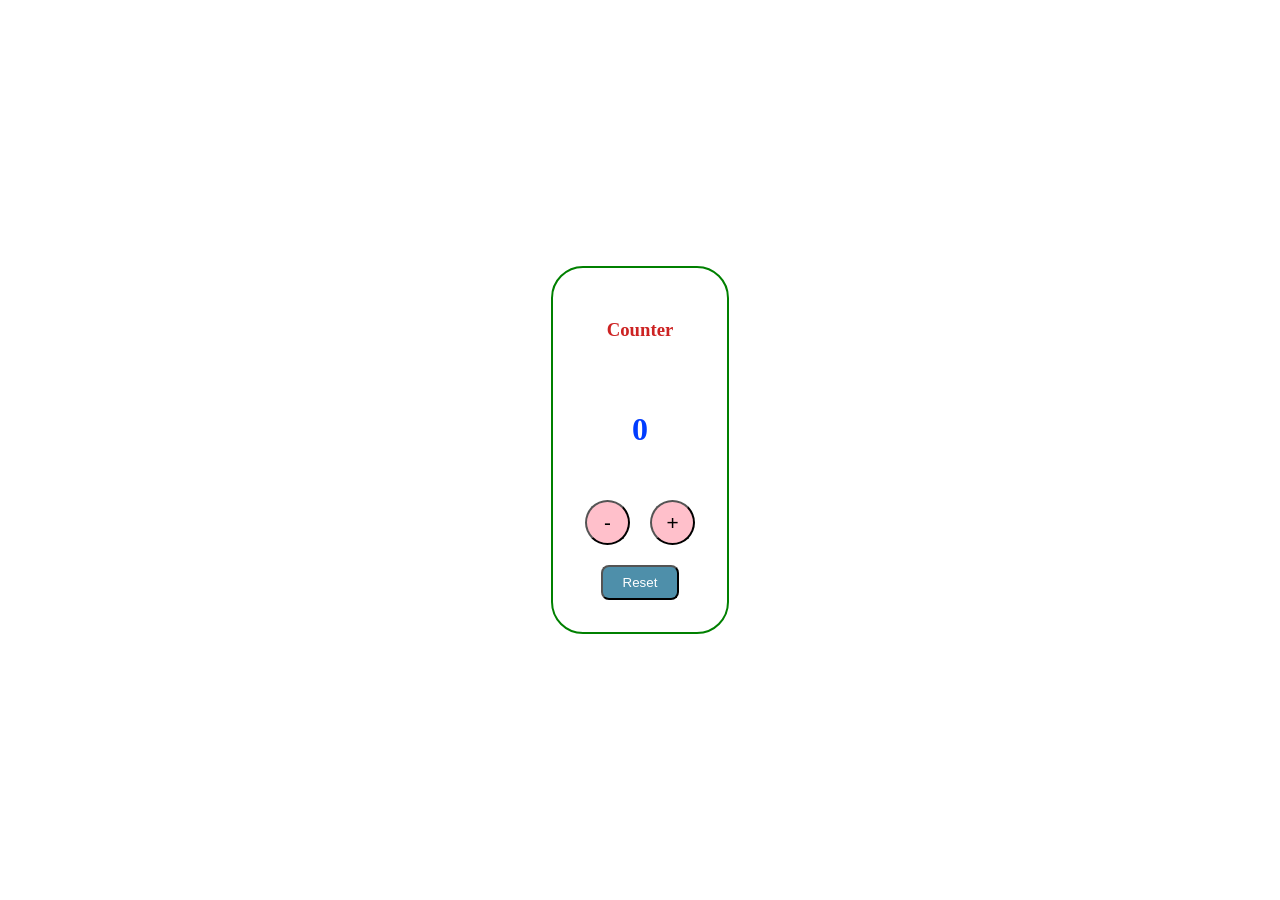
<file: Counter App/index.html>
<!DOCTYPE html>
<html lang="en">

<head>
    <meta charset="UTF-8">
    <meta name="viewport" content="width=device-width, initial-scale=1.0">
    <title>Document</title>
    <link rel="stylesheet" href="style.css">
</head>

<body>
    <div class="counter">
        <h3>Counter</h3>
        <p id="para">0</p>
        
        <div class="change">
            <button id="decr">-</button>
            <button id="incr">+</button>
        </div>
        

        <button id="reset">Reset</button>
    </div>
    <script src="app.js"></script>

</body>

</html>
</file>
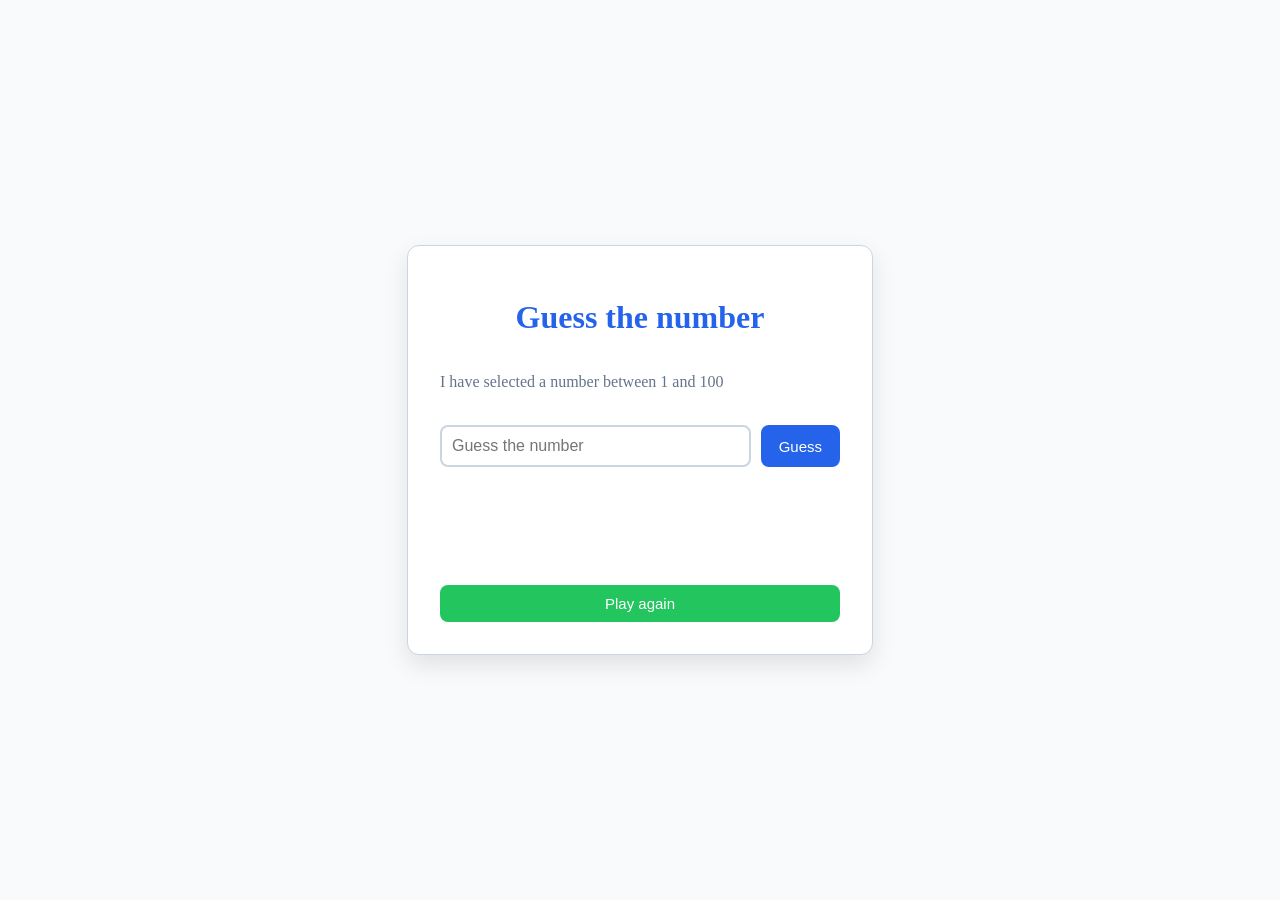
<file: Guess the number game/index.html>
<!DOCTYPE html>
<html lang="en">

<head>
    <meta charset="UTF-8">
    <meta name="viewport" content="width=device-width, initial-scale=1.0">
    <title>Document</title>
    <link rel="stylesheet" href="style.css">
</head>

<body>
    <div class="box">
        <h1>Guess the number</h1>
        <div class="main">
            <p id="descr">I have selected a number between 1 and 100</p>
            <div class="input-main">
                <input type="text" placeholder="Guess the number">
                <button id="guessBtn">Guess</button>
            </div>

            <p id="result"></p>
            <p id="attempts"></p>
            <button id="resetBtn">Play again</button>
            <script src="app.js"></script>
        </div>

    </div>


</body>

</html>
</file>
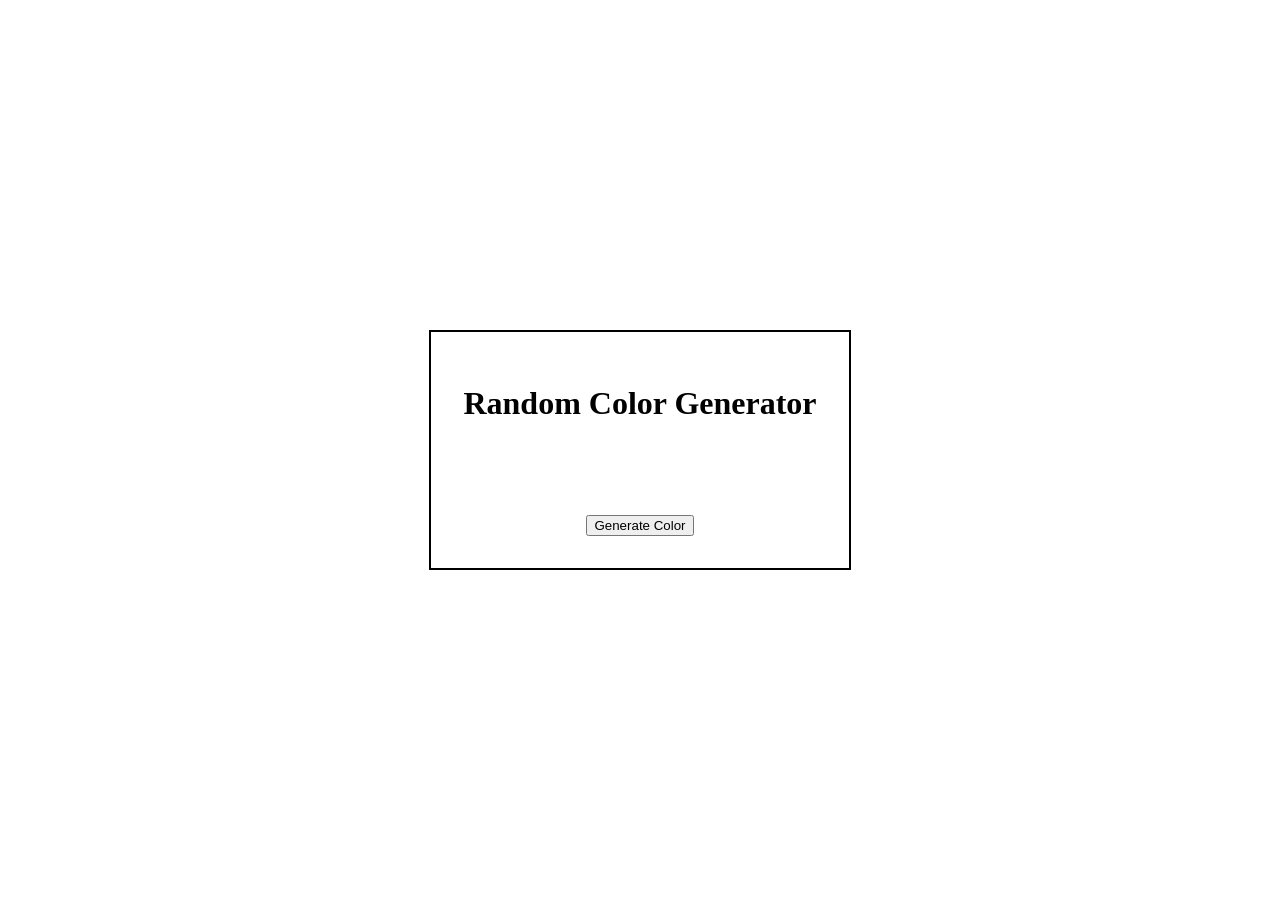
<file: Random Color Generator/index.html>
<!DOCTYPE html>
<html lang="en">

<head>
    <meta charset="UTF-8">
    <meta name="viewport" content="width=device-width, initial-scale=1.0">
    <title>Document</title>
    <link rel="stylesheet" href="style.css">
</head>

<body>
    <div class="box">
        <h1>Random Color Generator</h1>
        <p id="result"></p>
        <button>Generate Color</button>
    </div>

    <script src="app.js"></script>
</body>

</html>
</file>
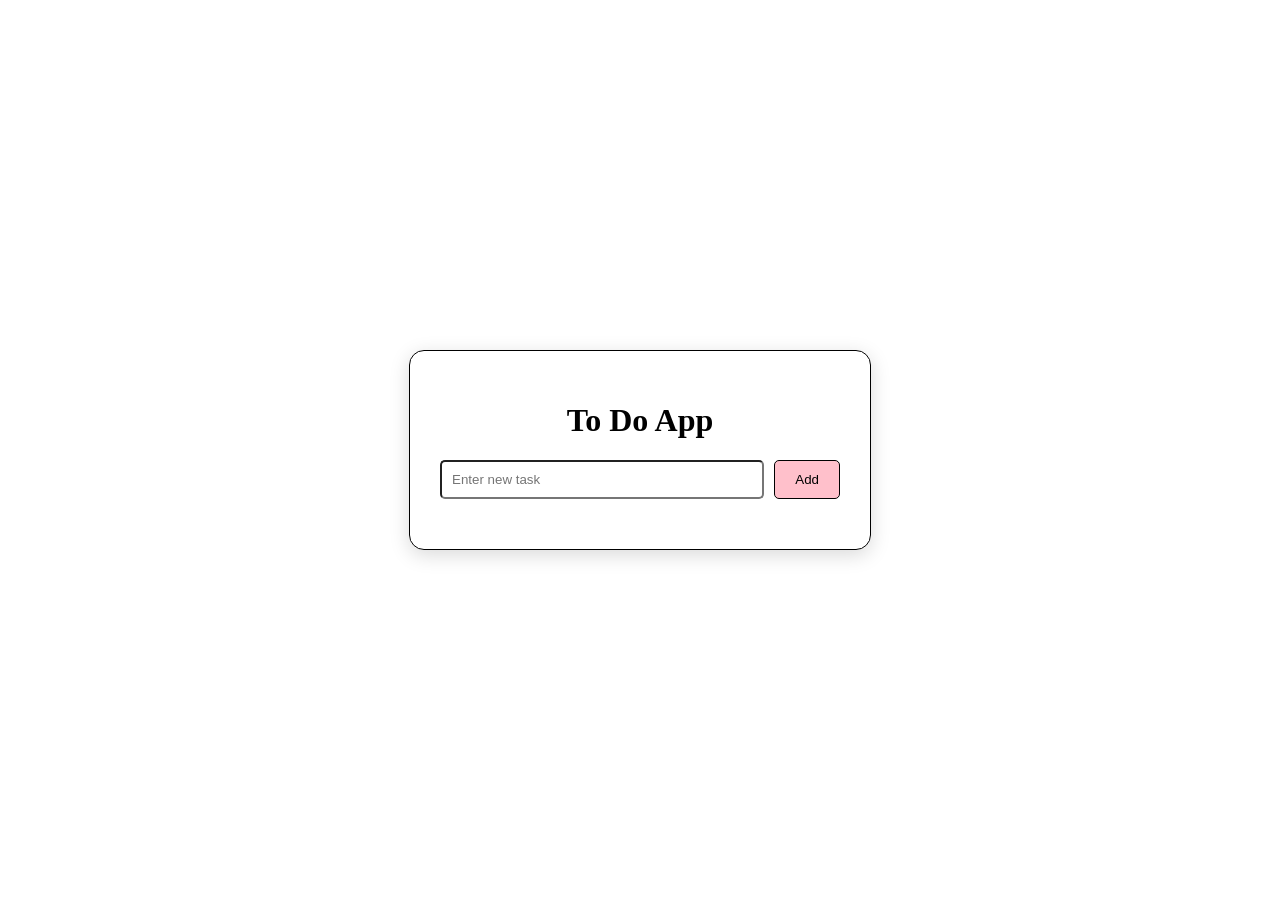
<file: To-do App/index.html>
<!DOCTYPE html>
<html lang="en">

<head>
    <meta charset="UTF-8">
    <meta name="viewport" content="width=device-width, initial-scale=1.0">
    <title>Document</title>
    <link rel="stylesheet" href="style.css">
</head>

<body>

    <div class="box">
        <h1>To Do App</h1>
        <div class="main">
            <div class="input-area">
                <input type="text" placeholder="Enter new task">
                <button class="add-btn">Add</button>
            </div>
            <div class="lists">
                <ul>

                </ul>
            </div>

        </div>

    </div>

    <script src="app.js"></script>
</body>

</html>
</file>
<file: Counter App/style.css>
body {
    display: flex;
    justify-content: center;
    margin: 0;
    min-height: 100vh;
    align-items: center;
}

h3 {
    align-items: center;
    color: rgb(205, 35, 35);
    
}

#para {
    color: rgb(0, 60, 255);
    font-size: 2rem;
    font-weight: bold;
}

.counter {
    border: 2px solid green;
    padding: 2rem;
    border-radius: 2rem;

    display: flex;
    flex-direction: column;
    align-items: center;
    gap: 20px;
}
.change{
    display: flex;
    gap: 20px;
}
#incr , #decr {
    font-size: 1.3rem;
    height: 45px;
    width: 45px;
    background-color: pink;
    border-radius: 50%;
    cursor: pointer;
    
}

#reset {
    background-color: rgb(78, 143, 170);
    border-radius: 8px;
    color: white;
    padding: 8px 20px;
    cursor: pointer;

}

button {
    transition: 0.2s;
}

button:hover {
    transform: scale(1.08);
    
}
</file>
<file: Guess the number game/style.css>
body {
    margin: 0;
    min-height: 100vh;

    display: flex;
    justify-content: center;
    align-items: center;
    background-color: #F8FAFC;
    color: #1E293B;

}

h1 {
    text-align: center;
    color: #2563EB;
}

#descr {
    color: #64748B;
}

.box {
    width: 400px;
    padding: 2rem;
    background-color: #FFFFFF;
    border: 1px solid #CBD5E1;
    box-shadow: 0 10px 25px rgba(0, 0, 0, 0.1);
    border-radius: 12px;


}

.main {
    display: flex;
    flex-direction: column;
    gap: 18px;

}

.input-main {
    display: flex;
    gap: 10px;
}

input {
    flex: 1;

    background-color: #FFFFFF;
    border: 2px solid #CBD5E1;
    color: #1E293B;

    padding: 10px;
    border-radius: 8px;
    font-size: 16px;
}

input:focus {
    outline: none;
    border-color: #2563EB;
    box-shadow: 0 0 0 3px rgba(37, 99, 235, 0.2);

}

#guessBtn {
    background-color: #2563EB;
    color: white;
    border: none;
    cursor: pointer;
}

#guessBtn:hover {
    background-color: #1D4ED8;
    
}

#resetBtn {
    background-color: #22C55E;
    color: white;
    border: none;
}

#resetBtn:hover {
    background-color: #16A34A;
}

.error {
    color: #EF4444;
    font-weight: bold;
}
.success {
    color: #22C55E;
    font-weight: bold;

}

#result ,
#attempts {
    text-align: center;
}

button{
    border:none;
    color:white;
    padding:10px 18px;
    border-radius:8px;
    font-size:15px;
    transition: 0.2s;
}

button:hover {
    transform: translateY(-2px);
}

button:disabled {
    opacity: 0.6;
    cursor: not-allowed;
}
</file>
<file: Random Color Generator/style.css>
body {
    margin: 0;
    display: flex;
    justify-content: center;
    align-items: center;
    min-height: 100vh;
}

.box {
    display: flex;
    justify-content: center;
    flex-direction: column;
    align-items: center;
    border: 2px solid ;
    padding: 2rem;
    gap: 20px;
}
</file>
<file: To-do App/style.css>
body {
    margin: 0;
    min-height: 100vh;

    display: flex;
    justify-content: center;
    align-items: center;
}

h1 {
    text-align: center;
}

.box {
    width: 400px;
    padding: 30px;
    max-width: 80%;

    border: 1px solid black;
    border-radius: 15px;
    box-shadow: 0 5px 20px rgba(0,0,0,0.15);

}

.main {
    display: flex;
    flex-direction: column;
    gap: 20px;
}

.input-area {
    display: flex;
    gap: 10px;
}

input {
    flex: 1;
    padding: 10px;
    border-radius: 5px;
}

li {
    display: flex;
    justify-content: space-between;
    align-items: center;

    padding: 10px;
    margin-bottom: 10px;

    border: 1px solid #ddd;
    border-radius: 8px;
    color: blue;
}

ul {
    padding: 0;
    margin: 0;
    list-style: none;
}

.add-btn {
    padding: 5px 20px;
    border: 1px solid black;
    border-radius: 5px;
    cursor: pointer;
    transition: 0.2s;
    background-color: pink;
    
}

.add-btn:hover {
    transform: scaleX(1.05);
    background-color: pink;
}

.delete-btn {
    padding: 5px;
    border: 1px solid black;
    cursor: pointer;
    border-radius: 5px;
    transition: 0.2s;

}

.delete-btn:hover {
    background-color: red;
    transform: scale(1.03);
}
</file>
